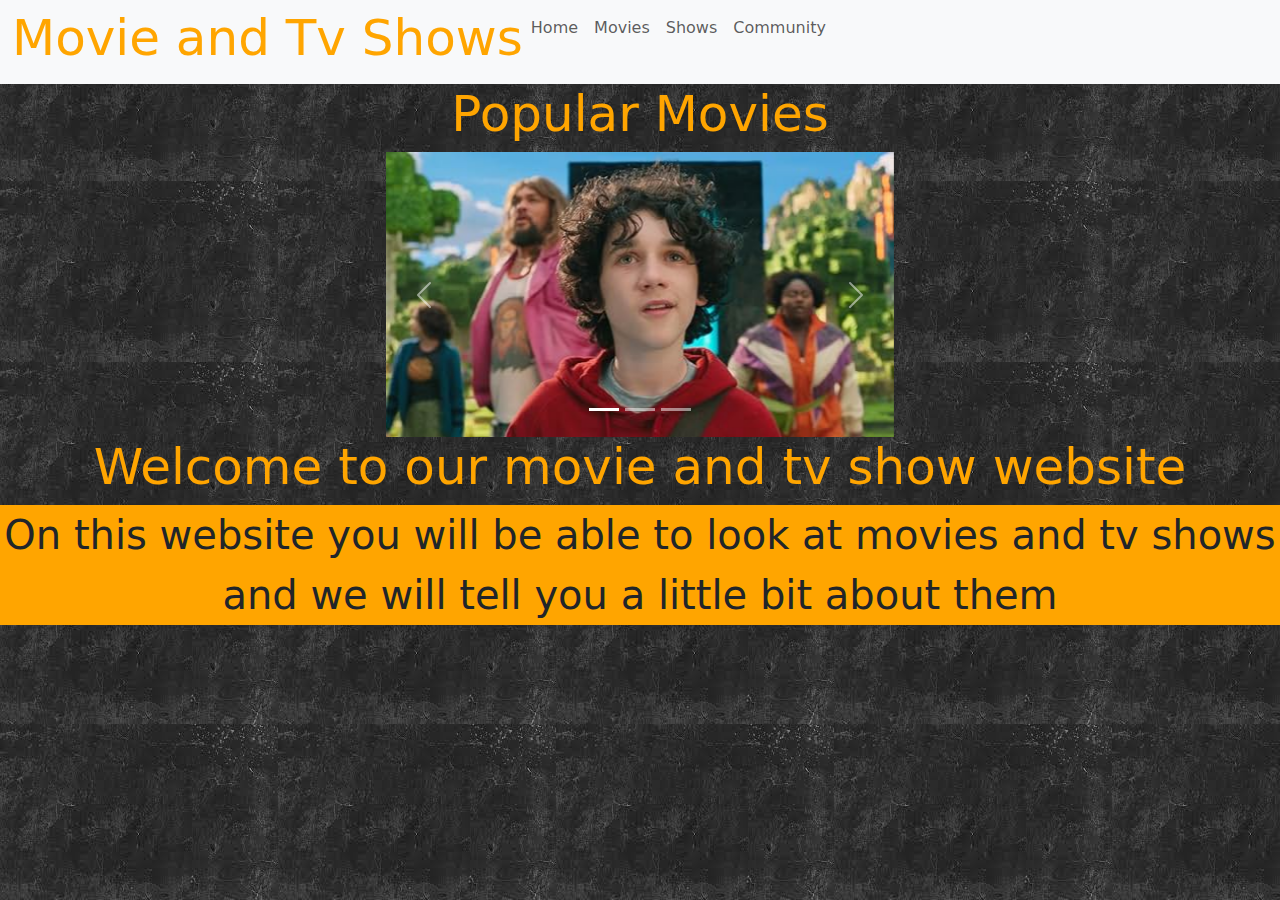
<file: index.html>
<!DOCTYPE html>
<html lang="en">
	<head>
		<title>Movie and Tv Show Website</title>
		<meta charset="utf-8">
		<meta name="viewport" content="width=device-width, initial-scale=1">
		<link href="https://cdn.jsdelivr.net/npm/bootstrap@5.3.3/dist/css/bootstrap.min.css" rel="stylesheet">
		<script src="https://cdn.jsdelivr.net/npm/bootstrap@5.3.3/dist/js/bootstrap.bundle.min.js"></script>
		<script src="https://ajax.googleapis.com/ajax/libs/jquery/3.7.1/jquery.min.js"></script>
		<link rel ="stylesheet" href="style.css">

	</head>
	<body>
	
		<nav class="navbar navbar-expand-sm bg-light">
			<div class="container-fluid">
				<ul class="navbar-nav">
					<li class="nav-item">
						<h4>Movie and Tv Shows</h4>
					</li>
					<li class="nav-item">
						<a class="nav-link" href="index.html">Home</a>
					</li>
					<li class="nav-item">
						<a class="nav-link" href="movie.html">Movies</a>
					</li>
					<li class="nav-item">
						<a class="nav-link" href="tv.html">Shows</a>
					</li>
					<li class="nav-item">
						<a class="nav-link" href="community.html">Community</a>
					</li>
				</ul>
			</div>
		</nav>
		
		<h3 style="text-align: center;">Popular Movies</h3>
		<div class="row">
			<div class="col-lg-1">
			</div>
			<div class="col-lg-10">
				<div class="carousel-container">
					<div class="container">
						<div class="row justify-content-center">
							<div class="col-md-6">
								<div id="demo" class="carousel slide" data-bs-ride="carousel">
								
										<!-- Indicators/dots -->
									<div class="carousel-indicators">
										<button type="button" data-bs-target="#demo" data-bs-slide-to="0" class="active"></button>
										<button type="button" data-bs-target="#demo" data-bs-slide-to="1"></button>
										<button type="button" data-bs-target="#demo" data-bs-slide-to="2"></button>
									</div>
									  
									<!-- The slideshow/carousel -->
									<div class="carousel-inner">
										<div class="carousel-item active">
											<img src="MC_Movie.jpg" alt="A Minecraft Movie" class="d-block" style="width:100%">
										</div>
										<div class="carousel-item">
											<img src="ToyStory_Movie.jpg" alt="Toy Story 5" class="d-block" style="width:100%">
										</div>
										<div class="carousel-item">
											<img src="DM4_Movie.jpg" alt="Despicable Me 4" class="d-block" style="width:100%">
										</div>
									</div>
									  
									<!-- Left and right controls/icons -->
									<button class="carousel-control-prev" type="button" data-bs-target="#demo" data-bs-slide="prev">
										<span class="carousel-control-prev-icon"></span>
									</button>
									<button class="carousel-control-next" type="button" data-bs-target="#demo" data-bs-slide="next">
										<span class="carousel-control-next-icon"></span>
									</button>
								</div>
							</div>
						</div>
					</div>
				</div>
			</div>
		</div>
		<h3 style="text-align: center;">Welcome to our movie and tv show website</h3>
		<p style="text-align: center;">On this website you will be able to look at movies and tv shows and we will tell you a little bit about them</p>
	</body>
</html>
</file>
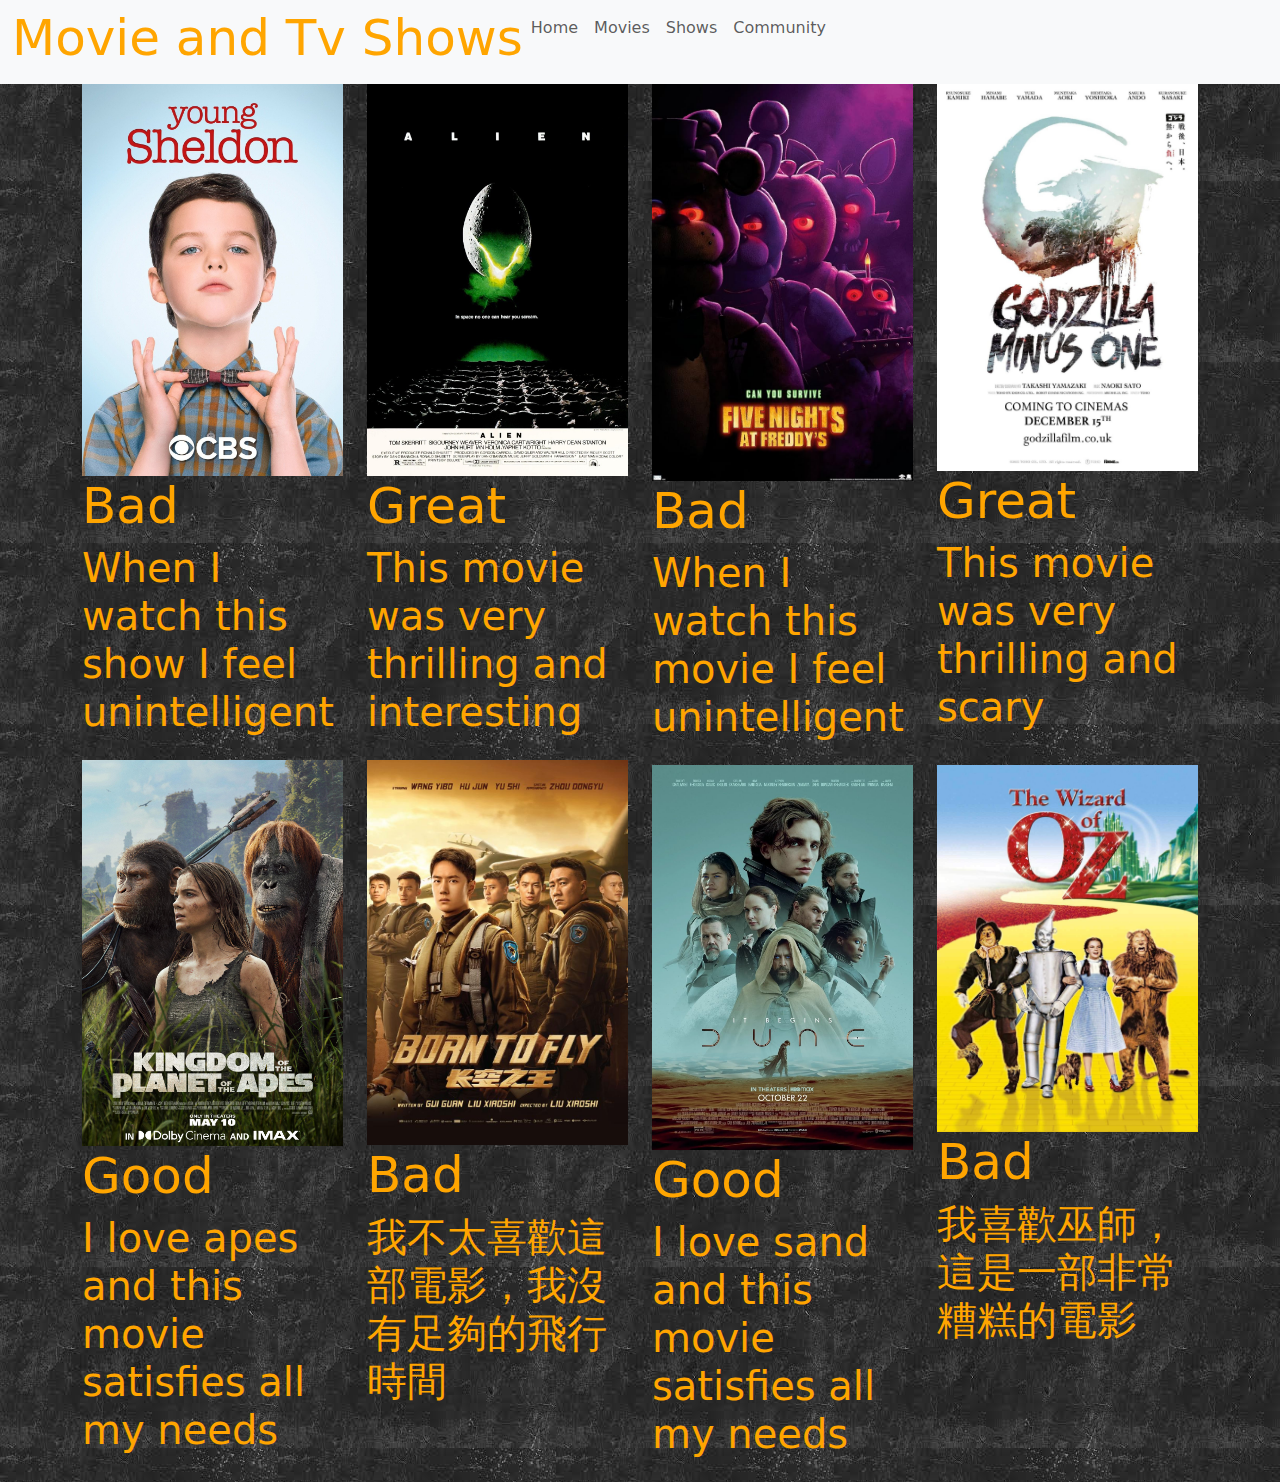
<file: community.html>
<!DOCTYPE html>
<html lang="en">
	<head>
		<title>Movie and Tv Show Website</title>
		<meta charset="utf-8">
		<meta name="viewport" content="width=device-width, initial-scale=1">
		<link href="https://cdn.jsdelivr.net/npm/bootstrap@5.3.3/dist/css/bootstrap.min.css" rel="stylesheet">
		<script src="https://cdn.jsdelivr.net/npm/bootstrap@5.3.3/dist/js/bootstrap.bundle.min.js"></script>
		<script src="https://ajax.googleapis.com/ajax/libs/jquery/3.7.1/jquery.min.js"></script>
		<link rel="stylesheet" href="style.css">
	</head>
	<body>
	
		<nav class="navbar navbar-expand-sm bg-light">
			<div class="container-fluid">
				<ul class="navbar-nav">
					<li class="nav-item">
						<h4>Movie and Tv Shows</h4>
					</li>
					<li class="nav-item">
						<a class="nav-link" href="index.html">Home</a>
					</li>
					<li class="nav-item">
						<a class="nav-link" href="movie.html">Movies</a>
					</li>
					<li class="nav-item">
						<a class="nav-link" href="tv.html">Shows</a>
					</li>
					<li class="nav-item">
						<a class="nav-link" href="community.html">Community</a>
					</li>
				</ul>
			</div>
		</nav>
		
		<div class="container">
		  <div class="row">
		    <div class="col-lg-6">
		      <div class="row">
		        <div class="col-md-6 col-sm-12 mb-3">
		          <img class="img-fluid" src="shel.jpg" alt="Young Sheldon">
		          <h4>Bad</h4>
		          <h6>When I watch this show I feel unintelligent</h6>
		        </div>
		        <div class="col-md-6 col-sm-12 mb-3">
		          <img class="img-fluid" src="Alien.jpg" alt="Alien (1979)">
		          <h4>Great</h4>
		          <h6>This movie was very thrilling and interesting</h6>
		        </div>
		        <div class="col-md-6 col-sm-12 mb-3">
		          <img class="img-fluid" src="Ape.jpg" alt="Kingdom of the Planet of the Apes">
		          <h4>Good</h4>
		          <h6>I love apes and this movie satisfies all my needs</h6>
		        </div>
		        <div class="col-md-6 col-sm-12 mb-3">
		          <img class="img-fluid" src="Chin.jpg" alt="Born to Fly">
		          <h4>Bad</h4>
		          <h6>我不太喜歡這部電影，我沒有足夠的飛行時間</h6>
		        </div>
		      </div>
		    </div>
		    <div class="col-lg-6">
		      <div class="row">
		        <div class="col-md-6 col-sm-12 mb-3">
		          <img class="img-fluid" src="Fred.jpg" alt="Five Nights at Freddy">
		          <h4>Bad</h4>
		          <h6>When I watch this movie I feel unintelligent</h6>
		        </div>
		        <div class="col-md-6 col-sm-12 mb-3">
		          <img class="img-fluid" src="Godz.jpg" alt="Godzilla Minus One">
		          <h4>Great</h4>
		          <h6>This movie was very thrilling and scary</h6>
		        </div>
		        <div class="col-md-6 col-sm-12 mb-3">
		          <img class="img-fluid" src="Dun.jpg" alt="Dune">
		          <h4>Good</h4>
		          <h6>I love sand and this movie satisfies all my needs</h6>
		        </div>
		        <div class="col-md-6 col-sm-12 mb-3">
		          <img class="img-fluid" src="Oz.jpg" alt="Oz">
		          <h4>Bad</h4>
		          <h6>我喜歡巫師，這是一部非常糟糕的電影</h6>
		        </div>
		      </div>
		    </div>
		  </div>
		</div>
	</body>
</html>
</file>
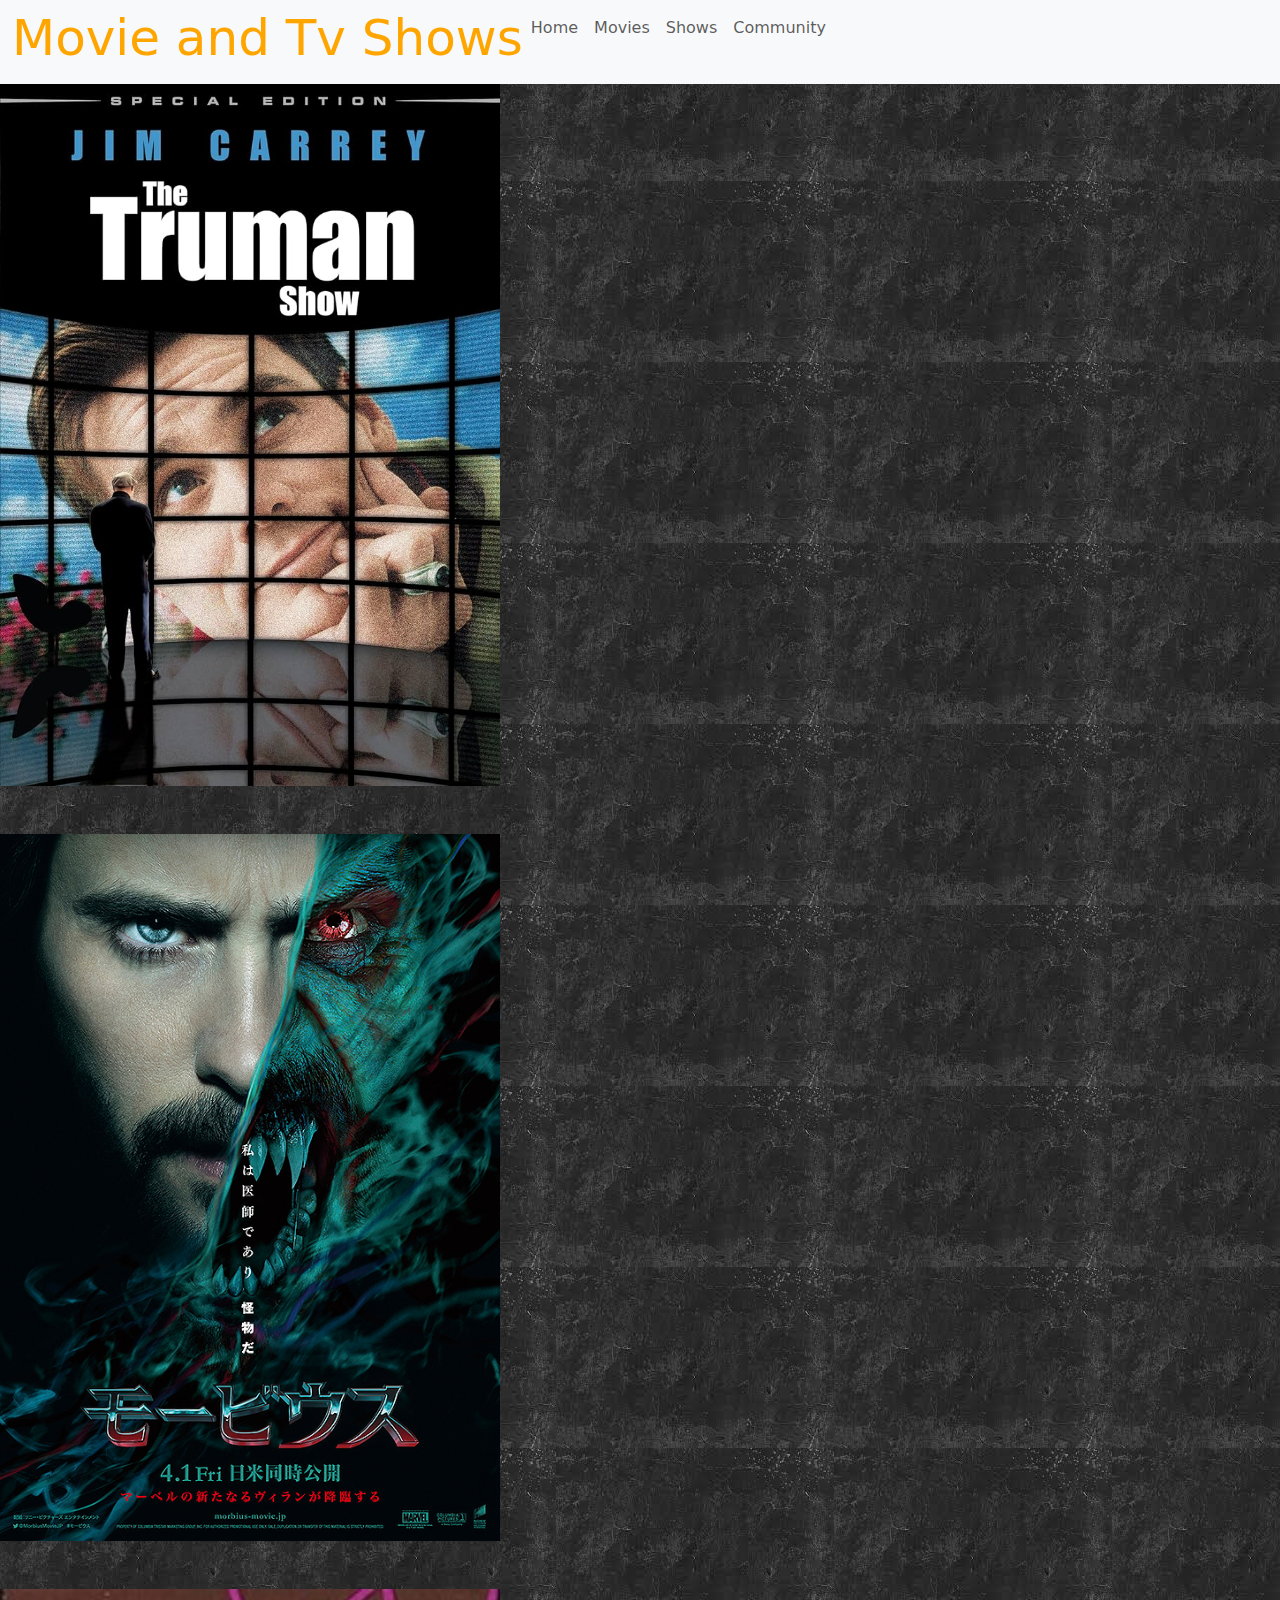
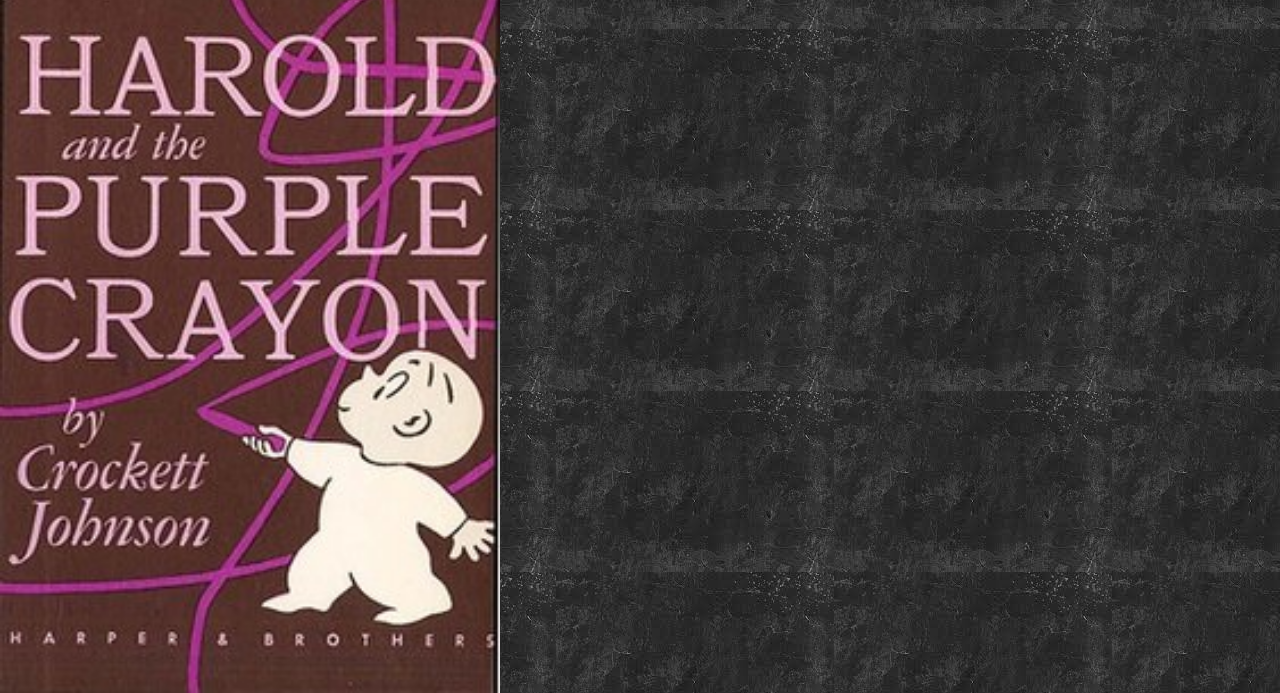
<file: movie.html>
<!DOCTYPE html>
<html lang="en">
  <head>
    <title>MovieShowStuff</title>
    
	<meta name="viewport" content="width=device-width, initial-scale=1">
    <link href="https://cdn.jsdelivr.net/npm/bootstrap@5.3.3/dist/css/bootstrap.min.css" rel="stylesheet">
	<script src="https://cdn.jsdelivr.net/npm/bootstrap@5.3.3/dist/js/bootstrap.bundle.min.js"></script>
	<link rel ="stylesheet" href="style.css">
	<script src="https://ajax.googleapis.com/ajax/libs/jquery/3.7.1/jquery.min.js"></script>
	

	<script src="script.js"></script>

	

  </head>
  <body>
	<nav class="navbar navbar-expand-sm bg-light">
	 <div class="container-fluid">
	<ul class="navbar-nav">
	<li class="nav-item">
	<h4>Movie and Tv Shows</h4>
	 </li>
	 <li class="nav-item">
	<a class="nav-link" href="index.html">Home</a>
	 </li>
	<li class="nav-item">
	<a class="nav-link" href="movie.html">Movies</a>
	</li>	
	 <li class="nav-item">
	<a class="nav-link" href="tv.html">Shows </a>
	 </li>
	 <li class="nav-item">
	<a class="nav-link" href="community.html">Community</a>
	 </li>
	</ul>
	 </div>
	</nav>
	
	<div class="row">
		
		<div class="col-lg-5">
			<img class="imag" src="trumshow.jpg" alt="Truman Show Movie Poster" width="500">
		</div>
		<div class="col-lg-6">
			<p  class="Outer "  style="display: none;"	>The Truman Show is a 1998 American psychological comedy drama film[4] written and co-produced by Andrew Niccol, and directed by Peter Weir. The film depicts the story of Truman Burbank (played by Jim Carrey), a man who is unaware that he is living his entire life on a colossal soundstage, and that it is being filmed and broadcast as a reality television show which has a huge international following. All of his friends and family and members of his community are paid actors whose job it is to sustain the illusion and keep Truman in the dark about the fiction he is living.</p>
		</div>
	</div>
	<br>
	<br>
	<div class="row">
		
		<div class="col-lg-5">
			<img class="imagi" src="morbius.jpg" alt="Morbius Movie Poster" width="500">
		</div>
		<div class="col-lg-6">
			<p  class="morb "  style="display: none;"	>Morbius is a 2022 American superhero film based on the Marvel Comics character of the same name, produced by Columbia Pictures in association with Marvel Entertainment, Arad Productions, and Matt Tolmach Productions, and distributed by Sony Pictures Releasing. It is the third film in Sony's Spider-Man Universe (SSU). Directed by Daniel Espinosa and written by the writing team of Matt Sazama and Burk Sharpless, the film stars Jared Leto as Dr. Michael Morbius, alongside Matt Smith, Adria Arjona, Jared Harris, Al Madrigal, and Tyrese Gibson. In the film, Michael and his surrogate brother Milo (Smith) become living vampires after curing themselves of a rare blood disease.</p>
		</div>
	</div>
	<br>
	<br>
	<div class="row">	
		
		<div class="col-lg-5">
			<img class="imagie" src="harold.jpg" alt="Morbius Movie Poster" width="500">
		</div>
		<div class="col-lg-6">
			<p  class="harold "  style="display: none;"	>Harold and the Purple Crayon is a 2024 American fantasy comedy film directed by Carlos Saldanha (in his live-action feature-length directorial debut) from a screenplay by David Guion and Michael Handelman, based on the 1955 children's book by Crockett Johnson. Combining live-action and animation, the film stars Zachary Levi, Lil Rel Howery, Jemaine Clement, Tanya Reynolds, Alfred Molina, and Zooey Deschanel. It serves as a sequel to the original book, with Harold growing up with his magical purple crayon. After he draws himself off the book's pages and into the physical world, Harold finds that he has a lot to learn about real life.</p>
		</div>
	</div>
	
	
	
	
   
    
  </body>
</html>
</file>
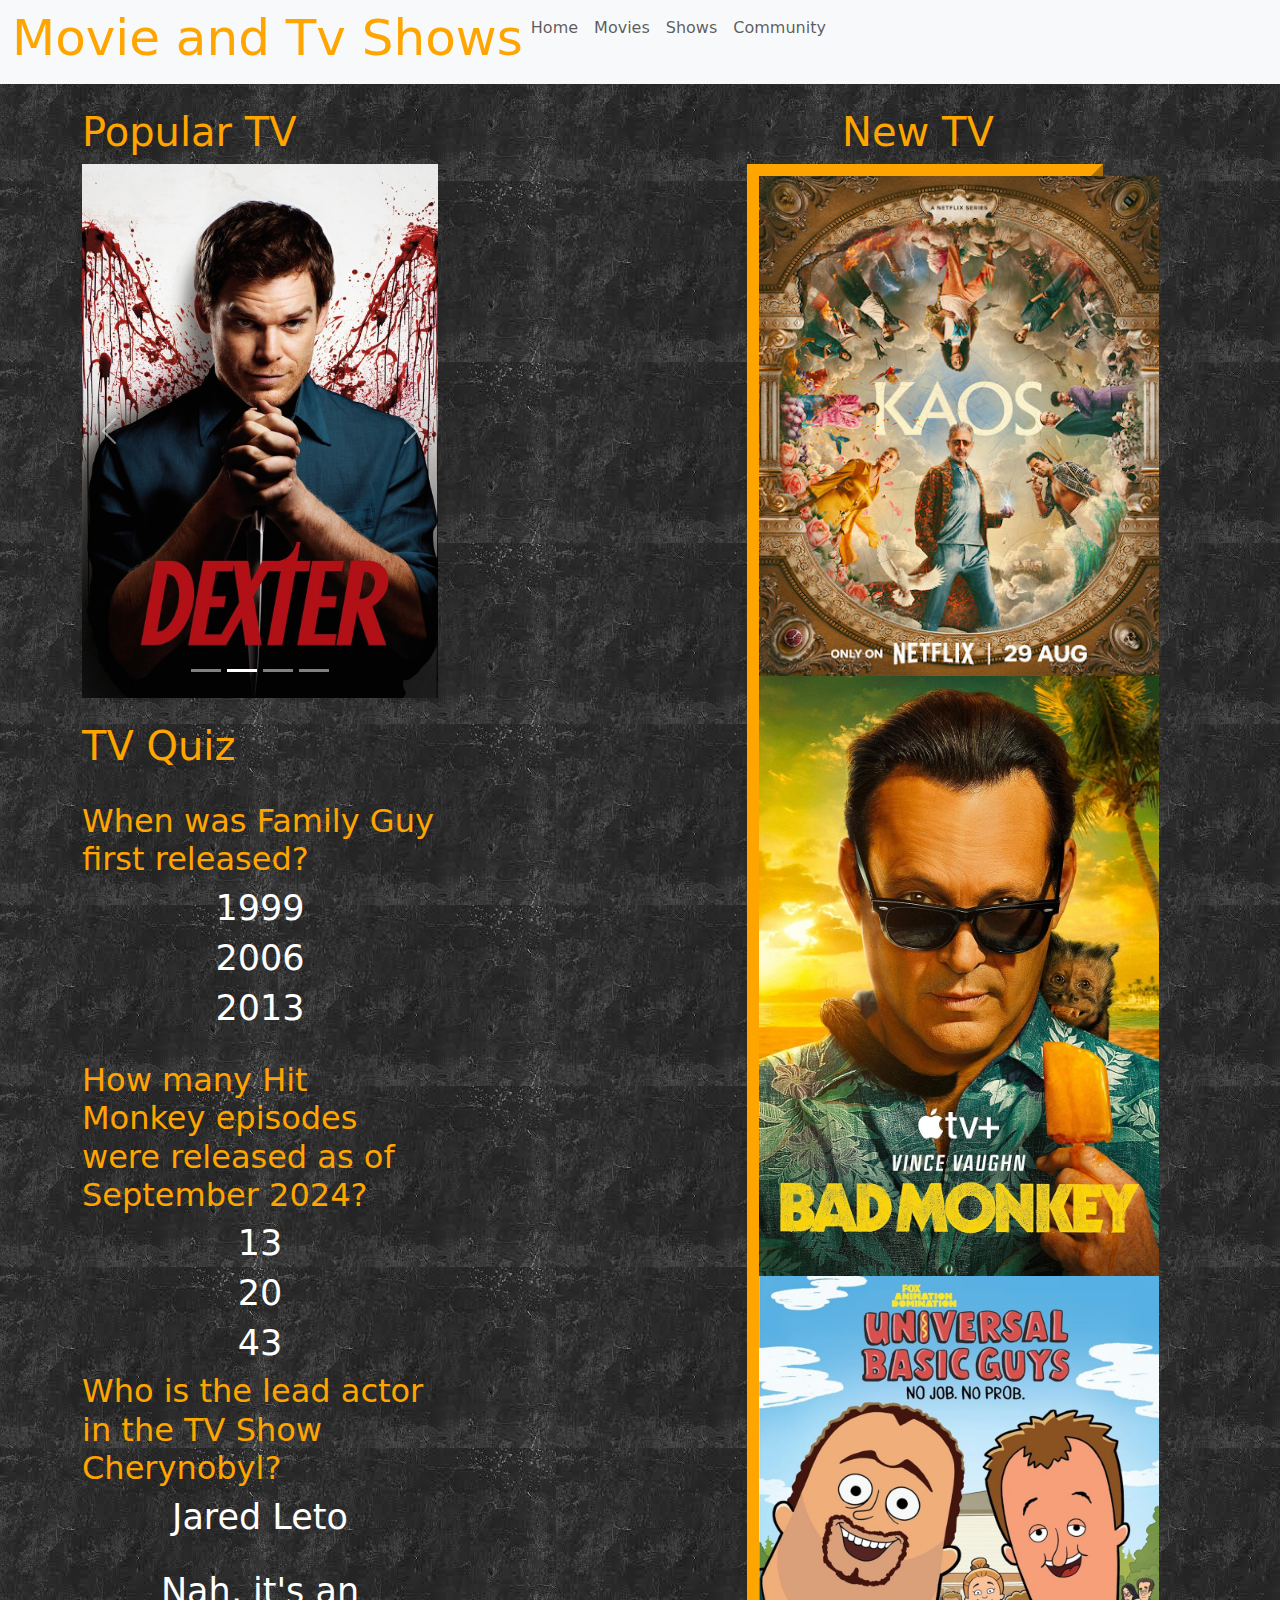
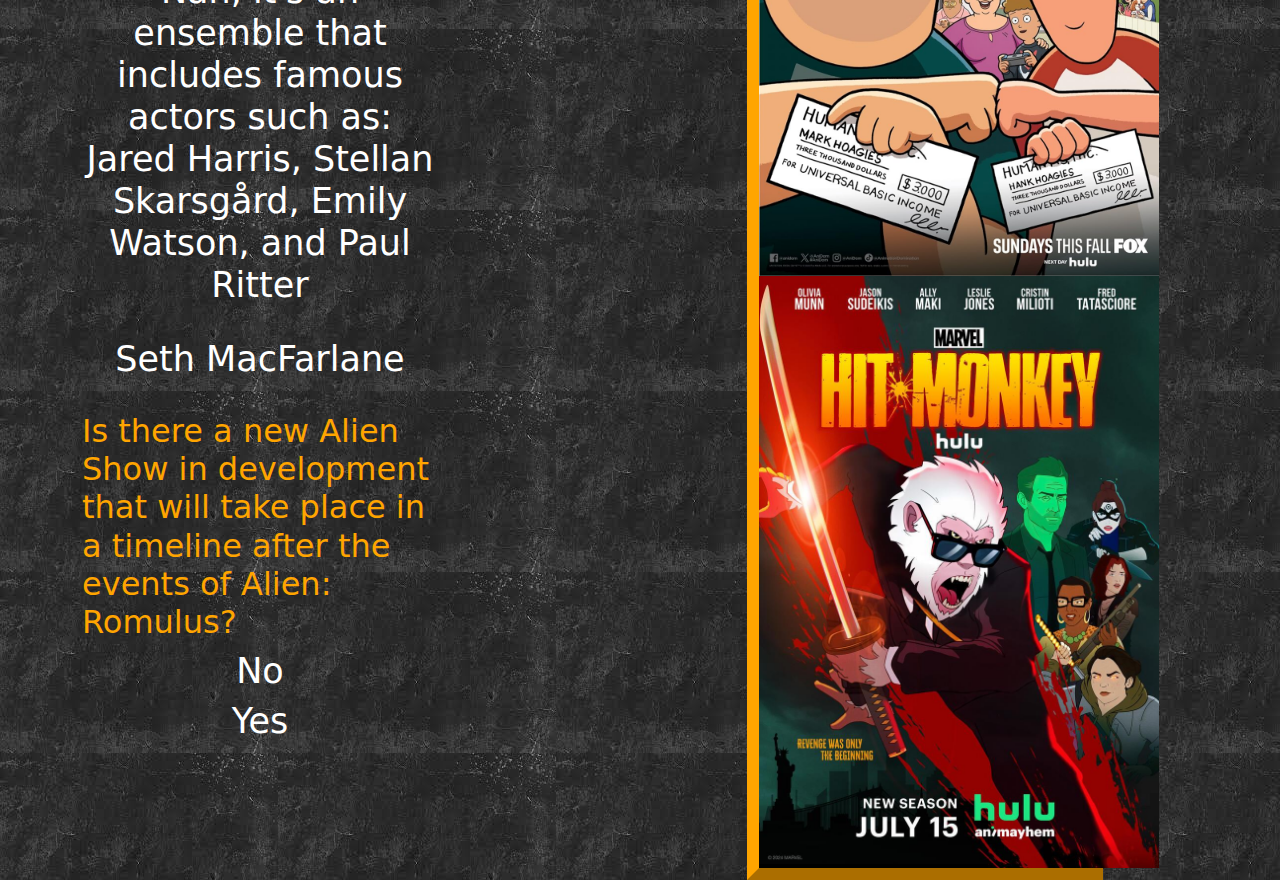
<file: tv.html>
<!DOCTYPE html>
<html>
  <head>
    <title>MovieShowStuff</title>
    
	<meta name="viewport" content="width=device-width, initial-scale=1">
    <link href="https://cdn.jsdelivr.net/npm/bootstrap@5.3.3/dist/css/bootstrap.min.css" rel="stylesheet">
	<script src="https://cdn.jsdelivr.net/npm/bootstrap@5.3.3/dist/js/bootstrap.bundle.min.js"></script>
	<link rel ="stylesheet" href="style.css">
	<script src="https://ajax.googleapis.com/ajax/libs/jquery/3.7.1/jquery.min.js"></script>
	

	<script src="script.js"></script>

  </head>
  <body>			
  <nav class="navbar navbar-expand-sm bg-light">
		 <div class="container-fluid">
		<ul class="navbar-nav">
		<li class="nav-item">
		<h4>Movie and Tv Shows</h4>
		 </li>
		 <li class="nav-item">
		<a class="nav-link" href="index.html">Home</a>
		 </li>
		<li class="nav-item">
		<a class="nav-link" href="movie.html">Movies</a>
		</li>	
		 <li class="nav-item">
		<a class="nav-link" href="tv.html">Shows </a>
		 </li>
		 <li class="nav-item">
		<a class="nav-link" href="community.html">Community</a>
		 </li>
		</ul>
		 </div>
		</nav>
		<br>

	<div class="container">
	
	<div class="row justify-content-center">
		<div class="col">
			<h1>Popular TV</h1>
			
		</div>
		<div class="col">
		</div>
		<div class="col">
		
		<h1>New TV</h1>
		</div>
	</div>

	
	
	<!-- Better -->
	<!-- Carousel -->
	<div class="row">
		<div class="col-md-4">
			<div id="demo" class="carousel slide" data-bs-ride="carousel">

			  <!-- Indicators/dots -->
			  <div class="carousel-indicators">
				<button type="button" data-bs-target="#demo" data-bs-slide-to="0"></button>
				<button type="button" data-bs-target="#demo" data-bs-slide-to="1" class="active"></button>
				<button type="button" data-bs-target="#demo" data-bs-slide-to="2"></button>
				<button type="button" data-bs-target="#demo" data-bs-slide-to="3"></button>
			  </div>

			  <!-- The slideshow/carousel -->
			  <div class="carousel-inner">
				<div class="carousel-item active">
				  <img src="dexiepoo.jpg" alt="Dexter" class="d-block" style="width:100%">
				</div>
				<div class="carousel-item">
				  <img src="dead.jpg" alt="Walking Dead" class="d-block" style="width:100%">
				</div>
				<div class="carousel-item">
				  <img src="baneofmyexistence.jpeg" alt="Bane of My Existence" class="d-block" style="width:100%">
				</div>
				<div class="carousel-item">
					<img src="cher.jpg" alt="chernobyl" class = "d-block" style="width: 100%">
				</div>
			  </div>

			  <!-- Left and right controls/icons -->
			  <button class="carousel-control-prev" type="button" data-bs-target="#demo" data-bs-slide="prev">
				<span class="carousel-control-prev-icon"></span>
			  </button>
			  <button class="carousel-control-next" type="button" data-bs-target="#demo" data-bs-slide="next">
				<span class="carousel-control-next-icon"></span>
			  </button>
			</div>
			<br>
			<h1>TV Quiz</h1>
			
			<br>
			<h2>When was Family Guy first released?</h2>
			<h5 class="correct"> 1999 </h5>
			<h5 class="wrong"> 2006 </h5>
			<h5 class="wrong"> 2013 </h5>
			<br>
			<h2>How many Hit Monkey episodes were released as of September 2024?</h2>
			<h5 class="wrong"> 13 </h5>
			<h5 class="correct"> 20 </h5>
			<h5 class="wrong"> 43 </h5>
			<h2>Who is the lead actor in the TV Show Cherynobyl?</h2>
			<h5 class="wrong">Jared Leto</h5>
			<br>
			<h5 class="correct">Nah, it's an ensemble that includes famous actors such as: Jared Harris, Stellan Skarsgård, Emily Watson, and Paul Ritter</h5>
			<br>
			<h5 class="wrong">Seth MacFarlane</h5>
			<br>
			<h2>Is there a new Alien Show in development that will take place in a timeline after the events of Alien: Romulus?</h2>
			<h5 class="wrong">No</h5>
			<h5 class="correct">Yes</h5>
		</div>
		<div class="col-md-3">
		</div>
		<div class="col-md-4">
			<div class="matthew">
				<img src="jeff.jpg" alt="Kaos" width=400 class="matt">
				<br>
				<img src="noah.jpg" alt="Show with a guy" width=400 class="matt">
				<br>
				<img src="gravity.jpg" alt="Gravity falls esque show" width=400 class="matt">
				<br>
				<img src="monkey.jpg" alt="Hit Monkey" width=400 class="matt">
			</div>
			
		</div>
	</div>	
		</div>
    </div>
  </body>
</html>
</file>
<file: style.css>
p{
	font-size: 40px;
	background-color: orange;
}
.p1{
	font-size:30px;
}
body {
  background-image: url("grainy.jfif");
}
h1{
	color: orange;


}
.matthew{

border: 12px outset orange;
}
.mat{
	text-align: center;
}
h2{
	color: orange;
}
h5{
	color:white;
	font-size: 35px;
	text-align: center;
}
h3{
	text-align: center;
	font-size: 50px;
	color: orange;
}
h6{
	font-size: 40px;
	color: orange;
}
h4{
	color: orange;
	font-size: 50px;
}
a{
	font-size: 31px;
}
</file>
